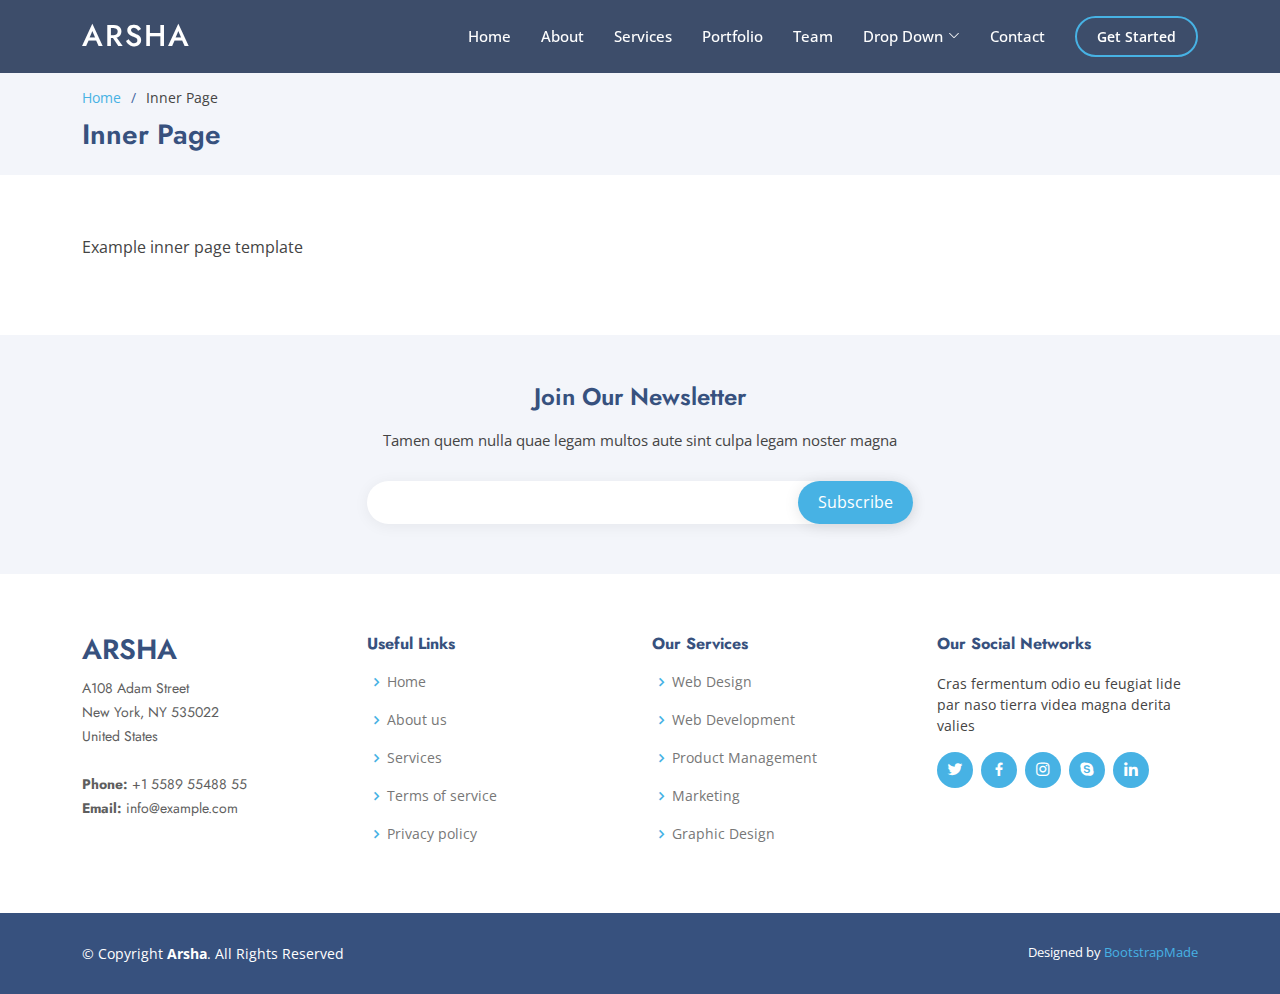
<file: inner-page.html>
<!DOCTYPE html>
<html lang="en">

<head>
  <meta charset="utf-8">
  <meta content="width=device-width, initial-scale=1.0" name="viewport">

  <title>Inner Page - Arsha Bootstrap Template</title>
  <meta content="" name="description">
  <meta content="" name="keywords">

  <!-- Favicons -->
  <link href="assets/img/favicon.png" rel="icon">
  <link href="assets/img/apple-touch-icon.png" rel="apple-touch-icon">

  <!-- Google Fonts -->
  <link href="https://fonts.googleapis.com/css?family=Open+Sans:300,300i,400,400i,600,600i,700,700i|Jost:300,300i,400,400i,500,500i,600,600i,700,700i|Poppins:300,300i,400,400i,500,500i,600,600i,700,700i" rel="stylesheet">

  <!-- Vendor CSS Files -->
  <link href="assets/vendor/aos/aos.css" rel="stylesheet">
  <link href="assets/vendor/bootstrap/css/bootstrap.min.css" rel="stylesheet">
  <link href="assets/vendor/bootstrap-icons/bootstrap-icons.css" rel="stylesheet">
  <link href="assets/vendor/boxicons/css/boxicons.min.css" rel="stylesheet">
  <link href="assets/vendor/glightbox/css/glightbox.min.css" rel="stylesheet">
  <link href="assets/vendor/remixicon/remixicon.css" rel="stylesheet">
  <link href="assets/vendor/swiper/swiper-bundle.min.css" rel="stylesheet">

  <!-- Template Main CSS File -->
  <link href="assets/css/style.css" rel="stylesheet">

  <!-- =======================================================
  * Template Name: Arsha - v4.6.0
  * Template URL: https://bootstrapmade.com/arsha-free-bootstrap-html-template-corporate/
  * Author: BootstrapMade.com
  * License: https://bootstrapmade.com/license/
  ======================================================== -->
</head>

<body>

  <!-- ======= Header ======= -->
  <header id="header" class="fixed-top header-inner-pages">
    <div class="container d-flex align-items-center">

      <h1 class="logo me-auto"><a href="index.html">Arsha</a></h1>
      <!-- Uncomment below if you prefer to use an image logo -->
      <!-- <a href="index.html" class="logo me-auto"><img src="assets/img/logo.png" alt="" class="img-fluid"></a>-->

      <nav id="navbar" class="navbar">
        <ul>
          <li><a class="nav-link scrollto " href="#hero">Home</a></li>
          <li><a class="nav-link scrollto" href="#about">About</a></li>
          <li><a class="nav-link scrollto" href="#services">Services</a></li>
          <li><a class="nav-link   scrollto" href="#portfolio">Portfolio</a></li>
          <li><a class="nav-link scrollto" href="#team">Team</a></li>
          <li class="dropdown"><a href="#"><span>Drop Down</span> <i class="bi bi-chevron-down"></i></a>
            <ul>
              <li><a href="#">Drop Down 1</a></li>
              <li class="dropdown"><a href="#"><span>Deep Drop Down</span> <i class="bi bi-chevron-right"></i></a>
                <ul>
                  <li><a href="#">Deep Drop Down 1</a></li>
                  <li><a href="#">Deep Drop Down 2</a></li>
                  <li><a href="#">Deep Drop Down 3</a></li>
                  <li><a href="#">Deep Drop Down 4</a></li>
                  <li><a href="#">Deep Drop Down 5</a></li>
                </ul>
              </li>
              <li><a href="#">Drop Down 2</a></li>
              <li><a href="#">Drop Down 3</a></li>
              <li><a href="#">Drop Down 4</a></li>
            </ul>
          </li>
          <li><a class="nav-link scrollto" href="#contact">Contact</a></li>
          <li><a class="getstarted scrollto" href="#about">Get Started</a></li>
        </ul>
        <i class="bi bi-list mobile-nav-toggle"></i>
      </nav><!-- .navbar -->

    </div>
  </header><!-- End Header -->

  <main id="main">

    <!-- ======= Breadcrumbs ======= -->
    <section id="breadcrumbs" class="breadcrumbs">
      <div class="container">

        <ol>
          <li><a href="index.html">Home</a></li>
          <li>Inner Page</li>
        </ol>
        <h2>Inner Page</h2>

      </div>
    </section><!-- End Breadcrumbs -->

    <section class="inner-page">
      <div class="container">
        <p>
          Example inner page template
        </p>
      </div>
    </section>

  </main><!-- End #main -->

  <!-- ======= Footer ======= -->
  <footer id="footer">

    <div class="footer-newsletter">
      <div class="container">
        <div class="row justify-content-center">
          <div class="col-lg-6">
            <h4>Join Our Newsletter</h4>
            <p>Tamen quem nulla quae legam multos aute sint culpa legam noster magna</p>
            <form action="" method="post">
              <input type="email" name="email"><input type="submit" value="Subscribe">
            </form>
          </div>
        </div>
      </div>
    </div>

    <div class="footer-top">
      <div class="container">
        <div class="row">

          <div class="col-lg-3 col-md-6 footer-contact">
            <h3>Arsha</h3>
            <p>
              A108 Adam Street <br>
              New York, NY 535022<br>
              United States <br><br>
              <strong>Phone:</strong> +1 5589 55488 55<br>
              <strong>Email:</strong> info@example.com<br>
            </p>
          </div>

          <div class="col-lg-3 col-md-6 footer-links">
            <h4>Useful Links</h4>
            <ul>
              <li><i class="bx bx-chevron-right"></i> <a href="#">Home</a></li>
              <li><i class="bx bx-chevron-right"></i> <a href="#">About us</a></li>
              <li><i class="bx bx-chevron-right"></i> <a href="#">Services</a></li>
              <li><i class="bx bx-chevron-right"></i> <a href="#">Terms of service</a></li>
              <li><i class="bx bx-chevron-right"></i> <a href="#">Privacy policy</a></li>
            </ul>
          </div>

          <div class="col-lg-3 col-md-6 footer-links">
            <h4>Our Services</h4>
            <ul>
              <li><i class="bx bx-chevron-right"></i> <a href="#">Web Design</a></li>
              <li><i class="bx bx-chevron-right"></i> <a href="#">Web Development</a></li>
              <li><i class="bx bx-chevron-right"></i> <a href="#">Product Management</a></li>
              <li><i class="bx bx-chevron-right"></i> <a href="#">Marketing</a></li>
              <li><i class="bx bx-chevron-right"></i> <a href="#">Graphic Design</a></li>
            </ul>
          </div>

          <div class="col-lg-3 col-md-6 footer-links">
            <h4>Our Social Networks</h4>
            <p>Cras fermentum odio eu feugiat lide par naso tierra videa magna derita valies</p>
            <div class="social-links mt-3">
              <a href="#" class="twitter"><i class="bx bxl-twitter"></i></a>
              <a href="#" class="facebook"><i class="bx bxl-facebook"></i></a>
              <a href="#" class="instagram"><i class="bx bxl-instagram"></i></a>
              <a href="#" class="google-plus"><i class="bx bxl-skype"></i></a>
              <a href="#" class="linkedin"><i class="bx bxl-linkedin"></i></a>
            </div>
          </div>

        </div>
      </div>
    </div>

    <div class="container footer-bottom clearfix">
      <div class="copyright">
        &copy; Copyright <strong><span>Arsha</span></strong>. All Rights Reserved
      </div>
      <div class="credits">
        <!-- All the links in the footer should remain intact. -->
        <!-- You can delete the links only if you purchased the pro version. -->
        <!-- Licensing information: https://bootstrapmade.com/license/ -->
        <!-- Purchase the pro version with working PHP/AJAX contact form: https://bootstrapmade.com/arsha-free-bootstrap-html-template-corporate/ -->
        Designed by <a href="https://bootstrapmade.com/">BootstrapMade</a>
      </div>
    </div>
  </footer><!-- End Footer -->

  <div id="preloader"></div>
  <a href="#" class="back-to-top d-flex align-items-center justify-content-center"><i class="bi bi-arrow-up-short"></i></a>

  <!-- Vendor JS Files -->
  <script src="assets/vendor/aos/aos.js"></script>
  <script src="assets/vendor/bootstrap/js/bootstrap.bundle.min.js"></script>
  <script src="assets/vendor/glightbox/js/glightbox.min.js"></script>
  <script src="assets/vendor/isotope-layout/isotope.pkgd.min.js"></script>
  <script src="assets/vendor/php-email-form/validate.js"></script>
  <script src="assets/vendor/swiper/swiper-bundle.min.js"></script>
  <script src="assets/vendor/waypoints/noframework.waypoints.js"></script>

  <!-- Template Main JS File -->
  <script src="assets/js/main.js"></script>

</body>

</html>
</file>
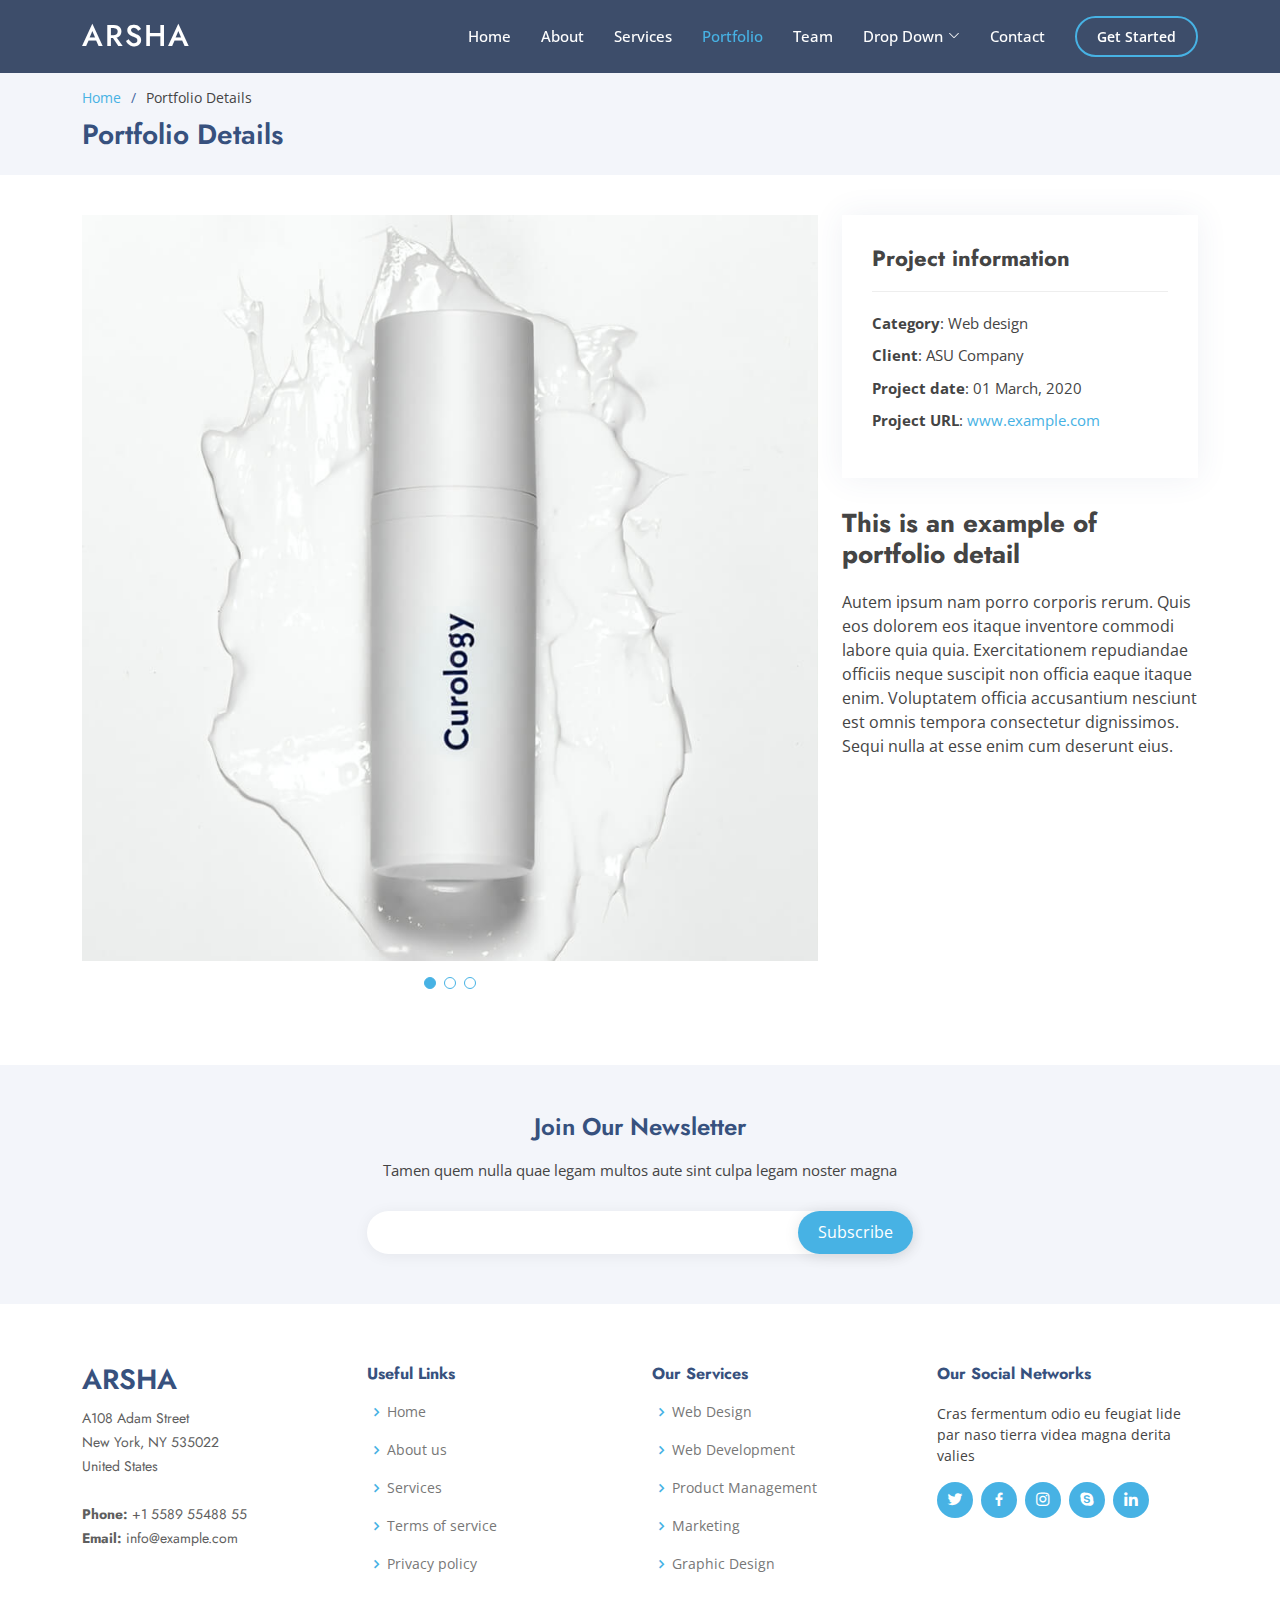
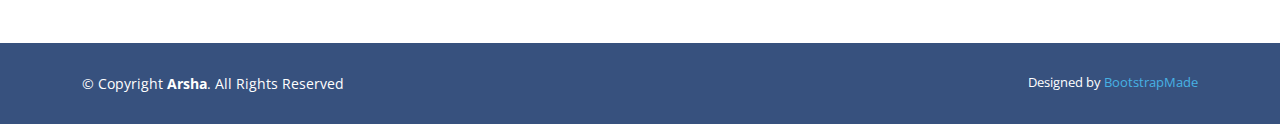
<file: portfolio-details.html>
<!DOCTYPE html>
<html lang="en">

<head>
  <meta charset="utf-8">
  <meta content="width=device-width, initial-scale=1.0" name="viewport">

  <title>Portfolio Details - Arsha Bootstrap Template</title>
  <meta content="" name="description">
  <meta content="" name="keywords">

  <!-- Favicons -->
  <link href="assets/img/favicon.png" rel="icon">
  <link href="assets/img/apple-touch-icon.png" rel="apple-touch-icon">

  <!-- Google Fonts -->
  <link href="https://fonts.googleapis.com/css?family=Open+Sans:300,300i,400,400i,600,600i,700,700i|Jost:300,300i,400,400i,500,500i,600,600i,700,700i|Poppins:300,300i,400,400i,500,500i,600,600i,700,700i" rel="stylesheet">

  <!-- Vendor CSS Files -->
  <link href="assets/vendor/aos/aos.css" rel="stylesheet">
  <link href="assets/vendor/bootstrap/css/bootstrap.min.css" rel="stylesheet">
  <link href="assets/vendor/bootstrap-icons/bootstrap-icons.css" rel="stylesheet">
  <link href="assets/vendor/boxicons/css/boxicons.min.css" rel="stylesheet">
  <link href="assets/vendor/glightbox/css/glightbox.min.css" rel="stylesheet">
  <link href="assets/vendor/remixicon/remixicon.css" rel="stylesheet">
  <link href="assets/vendor/swiper/swiper-bundle.min.css" rel="stylesheet">

  <!-- Template Main CSS File -->
  <link href="assets/css/style.css" rel="stylesheet">

  <!-- =======================================================
  * Template Name: Arsha - v4.6.0
  * Template URL: https://bootstrapmade.com/arsha-free-bootstrap-html-template-corporate/
  * Author: BootstrapMade.com
  * License: https://bootstrapmade.com/license/
  ======================================================== -->
</head>

<body>

  <!-- ======= Header ======= -->
  <header id="header" class="fixed-top header-inner-pages">
    <div class="container d-flex align-items-center">

      <h1 class="logo me-auto"><a href="index.html">Arsha</a></h1>
      <!-- Uncomment below if you prefer to use an image logo -->
      <!-- <a href="index.html" class="logo me-auto"><img src="assets/img/logo.png" alt="" class="img-fluid"></a>-->

      <nav id="navbar" class="navbar">
        <ul>
          <li><a class="nav-link scrollto " href="#hero">Home</a></li>
          <li><a class="nav-link scrollto" href="#about">About</a></li>
          <li><a class="nav-link scrollto" href="#services">Services</a></li>
          <li><a class="nav-link  active scrollto" href="#portfolio">Portfolio</a></li>
          <li><a class="nav-link scrollto" href="#team">Team</a></li>
          <li class="dropdown"><a href="#"><span>Drop Down</span> <i class="bi bi-chevron-down"></i></a>
            <ul>
              <li><a href="#">Drop Down 1</a></li>
              <li class="dropdown"><a href="#"><span>Deep Drop Down</span> <i class="bi bi-chevron-right"></i></a>
                <ul>
                  <li><a href="#">Deep Drop Down 1</a></li>
                  <li><a href="#">Deep Drop Down 2</a></li>
                  <li><a href="#">Deep Drop Down 3</a></li>
                  <li><a href="#">Deep Drop Down 4</a></li>
                  <li><a href="#">Deep Drop Down 5</a></li>
                </ul>
              </li>
              <li><a href="#">Drop Down 2</a></li>
              <li><a href="#">Drop Down 3</a></li>
              <li><a href="#">Drop Down 4</a></li>
            </ul>
          </li>
          <li><a class="nav-link scrollto" href="#contact">Contact</a></li>
          <li><a class="getstarted scrollto" href="#about">Get Started</a></li>
        </ul>
        <i class="bi bi-list mobile-nav-toggle"></i>
      </nav><!-- .navbar -->

    </div>
  </header><!-- End Header -->

  <main id="main">

    <!-- ======= Breadcrumbs ======= -->
    <section id="breadcrumbs" class="breadcrumbs">
      <div class="container">

        <ol>
          <li><a href="index.html">Home</a></li>
          <li>Portfolio Details</li>
        </ol>
        <h2>Portfolio Details</h2>

      </div>
    </section><!-- End Breadcrumbs -->

    <!-- ======= Portfolio Details Section ======= -->
    <section id="portfolio-details" class="portfolio-details">
      <div class="container">

        <div class="row gy-4">

          <div class="col-lg-8">
            <div class="portfolio-details-slider swiper">
              <div class="swiper-wrapper align-items-center">

                <div class="swiper-slide">
                  <img src="assets/img/portfolio/portfolio-1.jpg" alt="">
                </div>

                <div class="swiper-slide">
                  <img src="assets/img/portfolio/portfolio-2.jpg" alt="">
                </div>

                <div class="swiper-slide">
                  <img src="assets/img/portfolio/portfolio-3.jpg" alt="">
                </div>

              </div>
              <div class="swiper-pagination"></div>
            </div>
          </div>

          <div class="col-lg-4">
            <div class="portfolio-info">
              <h3>Project information</h3>
              <ul>
                <li><strong>Category</strong>: Web design</li>
                <li><strong>Client</strong>: ASU Company</li>
                <li><strong>Project date</strong>: 01 March, 2020</li>
                <li><strong>Project URL</strong>: <a href="#">www.example.com</a></li>
              </ul>
            </div>
            <div class="portfolio-description">
              <h2>This is an example of portfolio detail</h2>
              <p>
                Autem ipsum nam porro corporis rerum. Quis eos dolorem eos itaque inventore commodi labore quia quia. Exercitationem repudiandae officiis neque suscipit non officia eaque itaque enim. Voluptatem officia accusantium nesciunt est omnis tempora consectetur dignissimos. Sequi nulla at esse enim cum deserunt eius.
              </p>
            </div>
          </div>

        </div>

      </div>
    </section><!-- End Portfolio Details Section -->

  </main><!-- End #main -->

  <!-- ======= Footer ======= -->
  <footer id="footer">

    <div class="footer-newsletter">
      <div class="container">
        <div class="row justify-content-center">
          <div class="col-lg-6">
            <h4>Join Our Newsletter</h4>
            <p>Tamen quem nulla quae legam multos aute sint culpa legam noster magna</p>
            <form action="" method="post">
              <input type="email" name="email"><input type="submit" value="Subscribe">
            </form>
          </div>
        </div>
      </div>
    </div>

    <div class="footer-top">
      <div class="container">
        <div class="row">

          <div class="col-lg-3 col-md-6 footer-contact">
            <h3>Arsha</h3>
            <p>
              A108 Adam Street <br>
              New York, NY 535022<br>
              United States <br><br>
              <strong>Phone:</strong> +1 5589 55488 55<br>
              <strong>Email:</strong> info@example.com<br>
            </p>
          </div>

          <div class="col-lg-3 col-md-6 footer-links">
            <h4>Useful Links</h4>
            <ul>
              <li><i class="bx bx-chevron-right"></i> <a href="#">Home</a></li>
              <li><i class="bx bx-chevron-right"></i> <a href="#">About us</a></li>
              <li><i class="bx bx-chevron-right"></i> <a href="#">Services</a></li>
              <li><i class="bx bx-chevron-right"></i> <a href="#">Terms of service</a></li>
              <li><i class="bx bx-chevron-right"></i> <a href="#">Privacy policy</a></li>
            </ul>
          </div>

          <div class="col-lg-3 col-md-6 footer-links">
            <h4>Our Services</h4>
            <ul>
              <li><i class="bx bx-chevron-right"></i> <a href="#">Web Design</a></li>
              <li><i class="bx bx-chevron-right"></i> <a href="#">Web Development</a></li>
              <li><i class="bx bx-chevron-right"></i> <a href="#">Product Management</a></li>
              <li><i class="bx bx-chevron-right"></i> <a href="#">Marketing</a></li>
              <li><i class="bx bx-chevron-right"></i> <a href="#">Graphic Design</a></li>
            </ul>
          </div>

          <div class="col-lg-3 col-md-6 footer-links">
            <h4>Our Social Networks</h4>
            <p>Cras fermentum odio eu feugiat lide par naso tierra videa magna derita valies</p>
            <div class="social-links mt-3">
              <a href="#" class="twitter"><i class="bx bxl-twitter"></i></a>
              <a href="#" class="facebook"><i class="bx bxl-facebook"></i></a>
              <a href="#" class="instagram"><i class="bx bxl-instagram"></i></a>
              <a href="#" class="google-plus"><i class="bx bxl-skype"></i></a>
              <a href="#" class="linkedin"><i class="bx bxl-linkedin"></i></a>
            </div>
          </div>

        </div>
      </div>
    </div>

    <div class="container footer-bottom clearfix">
      <div class="copyright">
        &copy; Copyright <strong><span>Arsha</span></strong>. All Rights Reserved
      </div>
      <div class="credits">
        <!-- All the links in the footer should remain intact. -->
        <!-- You can delete the links only if you purchased the pro version. -->
        <!-- Licensing information: https://bootstrapmade.com/license/ -->
        <!-- Purchase the pro version with working PHP/AJAX contact form: https://bootstrapmade.com/arsha-free-bootstrap-html-template-corporate/ -->
        Designed by <a href="https://bootstrapmade.com/">BootstrapMade</a>
      </div>
    </div>
  </footer><!-- End Footer -->

  <div id="preloader"></div>
  <a href="#" class="back-to-top d-flex align-items-center justify-content-center"><i class="bi bi-arrow-up-short"></i></a>

  <!-- Vendor JS Files -->
  <script src="assets/vendor/aos/aos.js"></script>
  <script src="assets/vendor/bootstrap/js/bootstrap.bundle.min.js"></script>
  <script src="assets/vendor/glightbox/js/glightbox.min.js"></script>
  <script src="assets/vendor/isotope-layout/isotope.pkgd.min.js"></script>
  <script src="assets/vendor/php-email-form/validate.js"></script>
  <script src="assets/vendor/swiper/swiper-bundle.min.js"></script>
  <script src="assets/vendor/waypoints/noframework.waypoints.js"></script>

  <!-- Template Main JS File -->
  <script src="assets/js/main.js"></script>

</body>

</html>
</file>
<file: assets/css/style.css>
/**
* Template Name: Arsha - v4.6.0
* Template URL: https://bootstrapmade.com/arsha-free-bootstrap-html-template-corporate/
* Author: BootstrapMade.com
* License: https://bootstrapmade.com/license/
*/

/*--------------------------------------------------------------
# General
--------------------------------------------------------------*/
body {
  font-family: "Open Sans", sans-serif;
  color: #444444;
}

a {
  color: #47b2e4;
  text-decoration: none;
}

a:hover {
  color: #73c5eb;
  text-decoration: none;
}

h1, h2, h3, h4, h5, h6 {
  font-family: "Jost", sans-serif;
}

/*--------------------------------------------------------------
# Preloader
--------------------------------------------------------------*/
#preloader {
  position: fixed;
  top: 0;
  left: 0;
  right: 0;
  bottom: 0;
  z-index: 9999;
  overflow: hidden;
  background: #37517e;
}

#preloader:before {
  content: "";
  position: fixed;
  top: calc(50% - 30px);
  left: calc(50% - 30px);
  border: 6px solid #37517e;
  border-top-color: #fff;
  border-bottom-color: #fff;
  border-radius: 50%;
  width: 60px;
  height: 60px;
  -webkit-animation: animate-preloader 1s linear infinite;
  animation: animate-preloader 1s linear infinite;
}

@-webkit-keyframes animate-preloader {
  0% {
    transform: rotate(0deg);
  }
  100% {
    transform: rotate(360deg);
  }
}

@keyframes animate-preloader {
  0% {
    transform: rotate(0deg);
  }
  100% {
    transform: rotate(360deg);
  }
}
/*--------------------------------------------------------------
# Back to top button
--------------------------------------------------------------*/
.back-to-top {
  position: fixed;
  visibility: hidden;
  opacity: 0;
  right: 15px;
  bottom: 15px;
  z-index: 996;
  background: #47b2e4;
  width: 40px;
  height: 40px;
  border-radius: 50px;
  transition: all 0.4s;
}
.back-to-top i {
  font-size: 24px;
  color: #fff;
  line-height: 0;
}
.back-to-top:hover {
  background: #6bc1e9;
  color: #fff;
}
.back-to-top.active {
  visibility: visible;
  opacity: 1;
}

/*--------------------------------------------------------------
# Header
--------------------------------------------------------------*/
#header {
  transition: all 0.5s;
  z-index: 997;
  padding: 15px 0;
}
#header.header-scrolled, #header.header-inner-pages {
  background: rgba(40, 58, 90, 0.9);
}
#header .logo {
  font-size: 30px;
  margin: 0;
  padding: 0;
  line-height: 1;
  font-weight: 500;
  letter-spacing: 2px;
  text-transform: uppercase;
}
#header .logo a {
  color: #fff;
}
#header .logo img {
  max-height: 40px;
}

/*--------------------------------------------------------------
# Navigation Menu
--------------------------------------------------------------*/
/**
* Desktop Navigation 
*/
.navbar {
  padding: 0;
}
.navbar ul {
  margin: 0;
  padding: 0;
  display: flex;
  list-style: none;
  align-items: center;
}
.navbar li {
  position: relative;
}
.navbar a, .navbar a:focus {
  display: flex;
  align-items: center;
  justify-content: space-between;
  padding: 10px 0 10px 30px;
  font-size: 15px;
  font-weight: 500;
  color: #fff;
  white-space: nowrap;
  transition: 0.3s;
}
.navbar a i, .navbar a:focus i {
  font-size: 12px;
  line-height: 0;
  margin-left: 5px;
}
.navbar a:hover, .navbar .active, .navbar .active:focus, .navbar li:hover > a {
  color: #47b2e4;
}
.navbar .getstarted, .navbar .getstarted:focus {
  padding: 8px 20px;
  margin-left: 30px;
  border-radius: 50px;
  color: #fff;
  font-size: 14px;
  border: 2px solid #47b2e4;
  font-weight: 600;
}
.navbar .getstarted:hover, .navbar .getstarted:focus:hover {
  color: #fff;
  background: #31a9e1;
}
.navbar .dropdown ul {
  display: block;
  position: absolute;
  left: 14px;
  top: calc(100% + 30px);
  margin: 0;
  padding: 10px 0;
  z-index: 99;
  opacity: 0;
  visibility: hidden;
  background: #fff;
  box-shadow: 0px 0px 30px rgba(127, 137, 161, 0.25);
  transition: 0.3s;
  border-radius: 4px;
}
.navbar .dropdown ul li {
  min-width: 200px;
}
.navbar .dropdown ul a {
  padding: 10px 20px;
  font-size: 14px;
  text-transform: none;
  font-weight: 500;
  color: #0c3c53;
}
.navbar .dropdown ul a i {
  font-size: 12px;
}
.navbar .dropdown ul a:hover, .navbar .dropdown ul .active:hover, .navbar .dropdown ul li:hover > a {
  color: #47b2e4;
}
.navbar .dropdown:hover > ul {
  opacity: 1;
  top: 100%;
  visibility: visible;
}
.navbar .dropdown .dropdown ul {
  top: 0;
  left: calc(100% - 30px);
  visibility: hidden;
}
.navbar .dropdown .dropdown:hover > ul {
  opacity: 1;
  top: 0;
  left: 100%;
  visibility: visible;
}
@media (max-width: 1366px) {
  .navbar .dropdown .dropdown ul {
    left: -90%;
  }
  .navbar .dropdown .dropdown:hover > ul {
    left: -100%;
  }
}

/**
* Mobile Navigation 
*/
.mobile-nav-toggle {
  color: #fff;
  font-size: 28px;
  cursor: pointer;
  display: none;
  line-height: 0;
  transition: 0.5s;
}
.mobile-nav-toggle.bi-x {
  color: #fff;
}

@media (max-width: 991px) {
  .mobile-nav-toggle {
    display: block;
  }

  .navbar ul {
    display: none;
  }
}
.navbar-mobile {
  position: fixed;
  overflow: hidden;
  top: 0;
  right: 0;
  left: 0;
  bottom: 0;
  background: rgba(40, 58, 90, 0.9);
  transition: 0.3s;
  z-index: 999;
}
.navbar-mobile .mobile-nav-toggle {
  position: absolute;
  top: 15px;
  right: 15px;
}
.navbar-mobile ul {
  display: block;
  position: absolute;
  top: 55px;
  right: 15px;
  bottom: 15px;
  left: 15px;
  padding: 10px 0;
  border-radius: 10px;
  background-color: #fff;
  overflow-y: auto;
  transition: 0.3s;
}
.navbar-mobile a, .navbar-mobile a:focus {
  padding: 10px 20px;
  font-size: 15px;
  color: #37517e;
}
.navbar-mobile a:hover, .navbar-mobile .active, .navbar-mobile li:hover > a {
  color: #47b2e4;
}
.navbar-mobile .getstarted, .navbar-mobile .getstarted:focus {
  margin: 15px;
  color: #37517e;
}
.navbar-mobile .dropdown ul {
  position: static;
  display: none;
  margin: 10px 20px;
  padding: 10px 0;
  z-index: 99;
  opacity: 1;
  visibility: visible;
  background: #fff;
  box-shadow: 0px 0px 30px rgba(127, 137, 161, 0.25);
}
.navbar-mobile .dropdown ul li {
  min-width: 200px;
}
.navbar-mobile .dropdown ul a {
  padding: 10px 20px;
}
.navbar-mobile .dropdown ul a i {
  font-size: 12px;
}
.navbar-mobile .dropdown ul a:hover, .navbar-mobile .dropdown ul .active:hover, .navbar-mobile .dropdown ul li:hover > a {
  color: #47b2e4;
}
.navbar-mobile .dropdown > .dropdown-active {
  display: block;
}

/*--------------------------------------------------------------
# Hero Section
--------------------------------------------------------------*/
#hero {
  width: 100%;
  height: 80vh;
  background: #37517e;
}
#hero .container {
  padding-top: 72px;
}
#hero h1 {
  margin: 0 0 10px 0;
  font-size: 48px;
  font-weight: 700;
  line-height: 56px;
  color: #fff;
}
#hero h2 {
  color: rgba(255, 255, 255, 0.6);
  margin-bottom: 50px;
  font-size: 24px;
}
#hero .btn-get-started {
  font-family: "Jost", sans-serif;
  font-weight: 500;
  font-size: 16px;
  letter-spacing: 1px;
  display: inline-block;
  padding: 10px 28px 11px 28px;
  border-radius: 50px;
  transition: 0.5s;
  margin: 10px 0 0 0;
  color: #fff;
  background: #47b2e4;
}
#hero .btn-get-started:hover {
  background: #209dd8;
}
#hero .btn-watch-video {
  font-size: 16px;
  display: flex;
  align-items: center;
  transition: 0.5s;
  margin: 10px 0 0 25px;
  color: #fff;
  line-height: 1;
}
#hero .btn-watch-video i {
  line-height: 0;
  color: #fff;
  font-size: 32px;
  transition: 0.3s;
  margin-right: 8px;
}
#hero .btn-watch-video:hover i {
  color: #47b2e4;
}
#hero .animated {
  animation: up-down 2s ease-in-out infinite alternate-reverse both;
}
@media (max-width: 991px) {
  #hero {
    height: 100vh;
    text-align: center;
  }
  #hero .animated {
    -webkit-animation: none;
    animation: none;
  }
  #hero .hero-img {
    text-align: center;
  }
  #hero .hero-img img {
    width: 50%;
  }
}
@media (max-width: 768px) {
  #hero h1 {
    font-size: 28px;
    line-height: 36px;
  }
  #hero h2 {
    font-size: 18px;
    line-height: 24px;
    margin-bottom: 30px;
  }
  #hero .hero-img img {
    width: 70%;
  }
}
@media (max-width: 575px) {
  #hero .hero-img img {
    width: 80%;
  }
  #hero .btn-get-started {
    font-size: 16px;
    padding: 10px 24px 11px 24px;
  }
}

@-webkit-keyframes up-down {
  0% {
    transform: translateY(10px);
  }
  100% {
    transform: translateY(-10px);
  }
}

@keyframes up-down {
  0% {
    transform: translateY(10px);
  }
  100% {
    transform: translateY(-10px);
  }
}
/*--------------------------------------------------------------
# Sections General
--------------------------------------------------------------*/
section {
  padding: 60px 0;
  overflow: hidden;
}

.section-bg {
  background-color: #f3f5fa;
}

.section-title {
  text-align: center;
  padding-bottom: 30px;
}
.section-title h2 {
  font-size: 32px;
  font-weight: bold;
  text-transform: uppercase;
  margin-bottom: 20px;
  padding-bottom: 20px;
  position: relative;
  color: #37517e;
}
.section-title h2::before {
  content: "";
  position: absolute;
  display: block;
  width: 120px;
  height: 1px;
  background: #ddd;
  bottom: 1px;
  left: calc(50% - 60px);
}
.section-title h2::after {
  content: "";
  position: absolute;
  display: block;
  width: 40px;
  height: 3px;
  background: #47b2e4;
  bottom: 0;
  left: calc(50% - 20px);
}
.section-title p {
  margin-bottom: 0;
}

/*--------------------------------------------------------------
# Cliens
--------------------------------------------------------------*/
.cliens {
  padding: 12px 0;
  text-align: center;
}
.cliens img {
  max-width: 45%;
  transition: all 0.4s ease-in-out;
  display: inline-block;
  padding: 15px 0;
  filter: grayscale(100);
}
.cliens img:hover {
  filter: none;
  transform: scale(1.1);
}
@media (max-width: 768px) {
  .cliens img {
    max-width: 40%;
  }
}

/*--------------------------------------------------------------
# About Us
--------------------------------------------------------------*/
.about .content h3 {
  font-weight: 600;
  font-size: 26px;
}
.about .content ul {
  list-style: none;
  padding: 0;
}
.about .content ul li {
  padding-left: 28px;
  position: relative;
}
.about .content ul li + li {
  margin-top: 10px;
}
.about .content ul i {
  position: absolute;
  left: 0;
  top: 2px;
  font-size: 20px;
  color: #47b2e4;
  line-height: 1;
}
.about .content p:last-child {
  margin-bottom: 0;
}
.about .content .btn-learn-more {
  font-family: "Poppins", sans-serif;
  font-weight: 500;
  font-size: 14px;
  letter-spacing: 1px;
  display: inline-block;
  padding: 12px 32px;
  border-radius: 4px;
  transition: 0.3s;
  line-height: 1;
  color: #47b2e4;
  -webkit-animation-delay: 0.8s;
  animation-delay: 0.8s;
  margin-top: 6px;
  border: 2px solid #47b2e4;
}
.about .content .btn-learn-more:hover {
  background: #47b2e4;
  color: #fff;
  text-decoration: none;
}

/*--------------------------------------------------------------
# Why Us
--------------------------------------------------------------*/
.why-us .content {
  padding: 60px 100px 0 100px;
}
.why-us .content h3 {
  font-weight: 400;
  font-size: 34px;
  color: #37517e;
}
.why-us .content h4 {
  font-size: 20px;
  font-weight: 700;
  margin-top: 5px;
}
.why-us .content p {
  font-size: 15px;
  color: #848484;
}
.why-us .img {
  background-size: contain;
  background-repeat: no-repeat;
  background-position: center center;
}
.why-us .accordion-list {
  padding: 0 100px 60px 100px;
}
.why-us .accordion-list ul {
  padding: 0;
  list-style: none;
}
.why-us .accordion-list li + li {
  margin-top: 15px;
}
.why-us .accordion-list li {
  padding: 20px;
  background: #fff;
  border-radius: 4px;
}
.why-us .accordion-list a {
  display: block;
  position: relative;
  font-family: "Poppins", sans-serif;
  font-size: 16px;
  line-height: 24px;
  font-weight: 500;
  padding-right: 30px;
  outline: none;
  cursor: pointer;
}
.why-us .accordion-list span {
  color: #47b2e4;
  font-weight: 600;
  font-size: 18px;
  padding-right: 10px;
}
.why-us .accordion-list i {
  font-size: 24px;
  position: absolute;
  right: 0;
  top: 0;
}
.why-us .accordion-list p {
  margin-bottom: 0;
  padding: 10px 0 0 0;
}
.why-us .accordion-list .icon-show {
  display: none;
}
.why-us .accordion-list a.collapsed {
  color: #343a40;
}
.why-us .accordion-list a.collapsed:hover {
  color: #47b2e4;
}
.why-us .accordion-list a.collapsed .icon-show {
  display: inline-block;
}
.why-us .accordion-list a.collapsed .icon-close {
  display: none;
}
@media (max-width: 1024px) {
  .why-us .content, .why-us .accordion-list {
    padding-left: 0;
    padding-right: 0;
  }
}
@media (max-width: 992px) {
  .why-us .img {
    min-height: 400px;
  }
  .why-us .content {
    padding-top: 30px;
  }
  .why-us .accordion-list {
    padding-bottom: 30px;
  }
}
@media (max-width: 575px) {
  .why-us .img {
    min-height: 200px;
  }
}

/*--------------------------------------------------------------
# Skills
--------------------------------------------------------------*/
.skills .content h3 {
  font-weight: 700;
  font-size: 32px;
  color: #37517e;
  font-family: "Poppins", sans-serif;
}
.skills .content ul {
  list-style: none;
  padding: 0;
}
.skills .content ul li {
  padding-bottom: 10px;
}
.skills .content ul i {
  font-size: 20px;
  padding-right: 4px;
  color: #47b2e4;
}
.skills .content p:last-child {
  margin-bottom: 0;
}
.skills .progress {
  height: 60px;
  display: block;
  background: none;
  border-radius: 0;
}
.skills .progress .skill {
  padding: 0;
  margin: 0 0 6px 0;
  text-transform: uppercase;
  display: block;
  font-weight: 600;
  font-family: "Poppins", sans-serif;
  color: #37517e;
}
.skills .progress .skill .val {
  float: right;
  font-style: normal;
}
.skills .progress-bar-wrap {
  background: #e8edf5;
  height: 10px;
}
.skills .progress-bar {
  width: 1px;
  height: 10px;
  transition: 0.9s;
  background-color: #4668a2;
}

/*--------------------------------------------------------------
# Services
--------------------------------------------------------------*/
.services .icon-box {
  box-shadow: 0px 0 25px 0 rgba(0, 0, 0, 0.1);
  padding: 50px 30px;
  transition: all ease-in-out 0.4s;
  background: #fff;
}
.services .icon-box .icon {
  margin-bottom: 10px;
}
.services .icon-box .icon i {
  color: #47b2e4;
  font-size: 36px;
  transition: 0.3s;
}
.services .icon-box h4 {
  font-weight: 500;
  margin-bottom: 15px;
  font-size: 24px;
}
.services .icon-box h4 a {
  color: #37517e;
  transition: ease-in-out 0.3s;
}
.services .icon-box p {
  line-height: 24px;
  font-size: 14px;
  margin-bottom: 0;
}
.services .icon-box:hover {
  transform: translateY(-10px);
}
.services .icon-box:hover h4 a {
  color: #47b2e4;
}

/*--------------------------------------------------------------
# Cta
--------------------------------------------------------------*/
.cta {
  background: linear-gradient(rgba(40, 58, 90, 0.9), rgba(40, 58, 90, 0.9)), url("../img/cta-bg.jpg") fixed center center;
  background-size: cover;
  padding: 120px 0;
}
.cta h3 {
  color: #fff;
  font-size: 28px;
  font-weight: 700;
}
.cta p {
  color: #fff;
}
.cta .cta-btn {
  font-family: "Jost", sans-serif;
  font-weight: 500;
  font-size: 16px;
  letter-spacing: 1px;
  display: inline-block;
  padding: 12px 40px;
  border-radius: 50px;
  transition: 0.5s;
  margin: 10px;
  border: 2px solid #fff;
  color: #fff;
}
.cta .cta-btn:hover {
  background: #47b2e4;
  border: 2px solid #47b2e4;
}
@media (max-width: 1024px) {
  .cta {
    background-attachment: scroll;
  }
}
@media (min-width: 769px) {
  .cta .cta-btn-container {
    display: flex;
    align-items: center;
    justify-content: flex-end;
  }
}

/*--------------------------------------------------------------
# Portfolio
--------------------------------------------------------------*/
.portfolio #portfolio-flters {
  list-style: none;
  margin-bottom: 20px;
}
.portfolio #portfolio-flters li {
  cursor: pointer;
  display: inline-block;
  margin: 10px 5px;
  font-size: 15px;
  font-weight: 500;
  line-height: 1;
  color: #444444;
  transition: all 0.3s;
  padding: 8px 20px;
  border-radius: 50px;
  font-family: "Poppins", sans-serif;
}
.portfolio #portfolio-flters li:hover, .portfolio #portfolio-flters li.filter-active {
  background: #47b2e4;
  color: #fff;
}
.portfolio .portfolio-item {
  margin-bottom: 30px;
}
.portfolio .portfolio-item .portfolio-img {
  overflow: hidden;
}
.portfolio .portfolio-item .portfolio-img img {
  transition: all 0.6s;
}
.portfolio .portfolio-item .portfolio-info {
  opacity: 0;
  position: absolute;
  left: 15px;
  bottom: 0;
  z-index: 3;
  right: 15px;
  transition: all 0.3s;
  background: rgba(55, 81, 126, 0.8);
  padding: 10px 15px;
}
.portfolio .portfolio-item .portfolio-info h4 {
  font-size: 18px;
  color: #fff;
  font-weight: 600;
  color: #fff;
  margin-bottom: 0px;
}
.portfolio .portfolio-item .portfolio-info p {
  color: #f9fcfe;
  font-size: 14px;
  margin-bottom: 0;
}
.portfolio .portfolio-item .portfolio-info .preview-link, .portfolio .portfolio-item .portfolio-info .details-link {
  position: absolute;
  right: 40px;
  font-size: 24px;
  top: calc(50% - 18px);
  color: #fff;
  transition: 0.3s;
}
.portfolio .portfolio-item .portfolio-info .preview-link:hover, .portfolio .portfolio-item .portfolio-info .details-link:hover {
  color: #47b2e4;
}
.portfolio .portfolio-item .portfolio-info .details-link {
  right: 10px;
}
.portfolio .portfolio-item:hover .portfolio-img img {
  transform: scale(1.15);
}
.portfolio .portfolio-item:hover .portfolio-info {
  opacity: 1;
}

/*--------------------------------------------------------------
# Portfolio Details
--------------------------------------------------------------*/
.portfolio-details {
  padding-top: 40px;
}
.portfolio-details .portfolio-details-slider img {
  width: 100%;
}
.portfolio-details .portfolio-details-slider .swiper-pagination {
  margin-top: 20px;
  position: relative;
}
.portfolio-details .portfolio-details-slider .swiper-pagination .swiper-pagination-bullet {
  width: 12px;
  height: 12px;
  background-color: #fff;
  opacity: 1;
  border: 1px solid #47b2e4;
}
.portfolio-details .portfolio-details-slider .swiper-pagination .swiper-pagination-bullet-active {
  background-color: #47b2e4;
}
.portfolio-details .portfolio-info {
  padding: 30px;
  box-shadow: 0px 0 30px rgba(55, 81, 126, 0.08);
}
.portfolio-details .portfolio-info h3 {
  font-size: 22px;
  font-weight: 700;
  margin-bottom: 20px;
  padding-bottom: 20px;
  border-bottom: 1px solid #eee;
}
.portfolio-details .portfolio-info ul {
  list-style: none;
  padding: 0;
  font-size: 15px;
}
.portfolio-details .portfolio-info ul li + li {
  margin-top: 10px;
}
.portfolio-details .portfolio-description {
  padding-top: 30px;
}
.portfolio-details .portfolio-description h2 {
  font-size: 26px;
  font-weight: 700;
  margin-bottom: 20px;
}
.portfolio-details .portfolio-description p {
  padding: 0;
}

/*--------------------------------------------------------------
# Team
--------------------------------------------------------------*/
.team .member {
  position: relative;
  box-shadow: 0px 2px 15px rgba(0, 0, 0, 0.1);
  padding: 30px;
  border-radius: 5px;
  background: #fff;
  transition: 0.5s;
}
.team .member .pic {
  overflow: hidden;
  width: 180px;
  border-radius: 50%;
}
.team .member .pic img {
  transition: ease-in-out 0.3s;
}
.team .member:hover {
  transform: translateY(-10px);
}
.team .member .member-info {
  padding-left: 30px;
}
.team .member h4 {
  font-weight: 700;
  margin-bottom: 5px;
  font-size: 20px;
  color: #37517e;
}
.team .member span {
  display: block;
  font-size: 15px;
  padding-bottom: 10px;
  position: relative;
  font-weight: 500;
}
.team .member span::after {
  content: "";
  position: absolute;
  display: block;
  width: 50px;
  height: 1px;
  background: #cbd6e9;
  bottom: 0;
  left: 0;
}
.team .member p {
  margin: 10px 0 0 0;
  font-size: 14px;
}
.team .member .social {
  margin-top: 12px;
  display: flex;
  align-items: center;
  justify-content: flex-start;
}
.team .member .social a {
  transition: ease-in-out 0.3s;
  display: flex;
  align-items: center;
  justify-content: center;
  border-radius: 50px;
  width: 32px;
  height: 32px;
  background: #eff2f8;
}
.team .member .social a i {
  color: #37517e;
  font-size: 16px;
  margin: 0 2px;
}
.team .member .social a:hover {
  background: #47b2e4;
}
.team .member .social a:hover i {
  color: #fff;
}
.team .member .social a + a {
  margin-left: 8px;
}

/*--------------------------------------------------------------
# Pricing
--------------------------------------------------------------*/
.pricing .row {
  padding-top: 40px;
}
.pricing .box {
  padding: 60px 40px;
  box-shadow: 0 3px 20px -2px rgba(20, 45, 100, 0.1);
  background: #fff;
  height: 100%;
  border-top: 4px solid #fff;
  border-radius: 5px;
}
.pricing h3 {
  font-weight: 500;
  margin-bottom: 15px;
  font-size: 20px;
  color: #37517e;
}
.pricing h4 {
  font-size: 48px;
  color: #37517e;
  font-weight: 400;
  font-family: "Jost", sans-serif;
  margin-bottom: 25px;
}
.pricing h4 sup {
  font-size: 28px;
}
.pricing h4 span {
  color: #47b2e4;
  font-size: 18px;
  display: block;
}
.pricing ul {
  padding: 20px 0;
  list-style: none;
  color: #999;
  text-align: left;
  line-height: 20px;
}
.pricing ul li {
  padding: 10px 0 10px 30px;
  position: relative;
}
.pricing ul i {
  color: #28a745;
  font-size: 24px;
  position: absolute;
  left: 0;
  top: 6px;
}
.pricing ul .na {
  color: #ccc;
}
.pricing ul .na i {
  color: #ccc;
}
.pricing ul .na span {
  text-decoration: line-through;
}
.pricing .buy-btn {
  display: inline-block;
  padding: 12px 35px;
  border-radius: 50px;
  color: #47b2e4;
  transition: none;
  font-size: 16px;
  font-weight: 500;
  font-family: "Jost", sans-serif;
  transition: 0.3s;
  border: 1px solid #47b2e4;
}
.pricing .buy-btn:hover {
  background: #47b2e4;
  color: #fff;
}
.pricing .featured {
  border-top-color: #47b2e4;
}
.pricing .featured .buy-btn {
  background: #47b2e4;
  color: #fff;
}
.pricing .featured .buy-btn:hover {
  background: #23a3df;
}
@media (max-width: 992px) {
  .pricing .box {
    max-width: 60%;
    margin: 0 auto 30px auto;
  }
}
@media (max-width: 767px) {
  .pricing .box {
    max-width: 80%;
    margin: 0 auto 30px auto;
  }
}
@media (max-width: 420px) {
  .pricing .box {
    max-width: 100%;
    margin: 0 auto 30px auto;
  }
}

/*--------------------------------------------------------------
# Frequently Asked Questions
--------------------------------------------------------------*/
.faq .faq-list {
  padding: 0 100px;
}
.faq .faq-list ul {
  padding: 0;
  list-style: none;
}
.faq .faq-list li + li {
  margin-top: 15px;
}
.faq .faq-list li {
  padding: 20px;
  background: #fff;
  border-radius: 4px;
  position: relative;
}
.faq .faq-list a {
  display: block;
  position: relative;
  font-family: "Poppins", sans-serif;
  font-size: 16px;
  line-height: 24px;
  font-weight: 500;
  padding: 0 30px;
  outline: none;
  cursor: pointer;
}
.faq .faq-list .icon-help {
  font-size: 24px;
  position: absolute;
  right: 0;
  left: 20px;
  color: #47b2e4;
}
.faq .faq-list .icon-show, .faq .faq-list .icon-close {
  font-size: 24px;
  position: absolute;
  right: 0;
  top: 0;
}
.faq .faq-list p {
  margin-bottom: 0;
  padding: 10px 0 0 0;
}
.faq .faq-list .icon-show {
  display: none;
}
.faq .faq-list a.collapsed {
  color: #37517e;
  transition: 0.3s;
}
.faq .faq-list a.collapsed:hover {
  color: #47b2e4;
}
.faq .faq-list a.collapsed .icon-show {
  display: inline-block;
}
.faq .faq-list a.collapsed .icon-close {
  display: none;
}
@media (max-width: 1200px) {
  .faq .faq-list {
    padding: 0;
  }
}

/*--------------------------------------------------------------
# Contact
--------------------------------------------------------------*/
.contact .info {
  border-top: 3px solid #47b2e4;
  border-bottom: 3px solid #47b2e4;
  padding: 30px;
  background: #fff;
  width: 100%;
  box-shadow: 0 0 24px 0 rgba(0, 0, 0, 0.1);
}
.contact .info i {
  font-size: 20px;
  color: #47b2e4;
  float: left;
  width: 44px;
  height: 44px;
  background: #e7f5fb;
  display: flex;
  justify-content: center;
  align-items: center;
  border-radius: 50px;
  transition: all 0.3s ease-in-out;
}
.contact .info h4 {
  padding: 0 0 0 60px;
  font-size: 22px;
  font-weight: 600;
  margin-bottom: 5px;
  color: #37517e;
}
.contact .info p {
  padding: 0 0 10px 60px;
  margin-bottom: 20px;
  font-size: 14px;
  color: #6182ba;
}
.contact .info .email p {
  padding-top: 5px;
}
.contact .info .social-links {
  padding-left: 60px;
}
.contact .info .social-links a {
  font-size: 18px;
  display: inline-block;
  background: #333;
  color: #fff;
  line-height: 1;
  padding: 8px 0;
  border-radius: 50%;
  text-align: center;
  width: 36px;
  height: 36px;
  transition: 0.3s;
  margin-right: 10px;
}
.contact .info .social-links a:hover {
  background: #47b2e4;
  color: #fff;
}
.contact .info .email:hover i, .contact .info .address:hover i, .contact .info .phone:hover i {
  background: #47b2e4;
  color: #fff;
}
.contact .php-email-form {
  width: 100%;
  border-top: 3px solid #47b2e4;
  border-bottom: 3px solid #47b2e4;
  padding: 30px;
  background: #fff;
  box-shadow: 0 0 24px 0 rgba(0, 0, 0, 0.12);
}
.contact .php-email-form .form-group {
  padding-bottom: 8px;
}
.contact .php-email-form .validate {
  display: none;
  color: red;
  margin: 0 0 15px 0;
  font-weight: 400;
  font-size: 13px;
}
.contact .php-email-form .error-message {
  display: none;
  color: #fff;
  background: #ed3c0d;
  text-align: left;
  padding: 15px;
  font-weight: 600;
}
.contact .php-email-form .error-message br + br {
  margin-top: 25px;
}
.contact .php-email-form .sent-message {
  display: none;
  color: #fff;
  background: #18d26e;
  text-align: center;
  padding: 15px;
  font-weight: 600;
}
.contact .php-email-form .loading {
  display: none;
  background: #fff;
  text-align: center;
  padding: 15px;
}
.contact .php-email-form .loading:before {
  content: "";
  display: inline-block;
  border-radius: 50%;
  width: 24px;
  height: 24px;
  margin: 0 10px -6px 0;
  border: 3px solid #18d26e;
  border-top-color: #eee;
  -webkit-animation: animate-loading 1s linear infinite;
  animation: animate-loading 1s linear infinite;
}
.contact .php-email-form .form-group {
  margin-bottom: 20px;
}
.contact .php-email-form label {
  padding-bottom: 8px;
}
.contact .php-email-form input, .contact .php-email-form textarea {
  border-radius: 0;
  box-shadow: none;
  font-size: 14px;
  border-radius: 4px;
}
.contact .php-email-form input:focus, .contact .php-email-form textarea:focus {
  border-color: #47b2e4;
}
.contact .php-email-form input {
  height: 44px;
}
.contact .php-email-form textarea {
  padding: 10px 12px;
}
.contact .php-email-form button[type=submit] {
  background: #47b2e4;
  border: 0;
  padding: 12px 34px;
  color: #fff;
  transition: 0.4s;
  border-radius: 50px;
}
.contact .php-email-form button[type=submit]:hover {
  background: #209dd8;
}
@-webkit-keyframes animate-loading {
  0% {
    transform: rotate(0deg);
  }
  100% {
    transform: rotate(360deg);
  }
}
@keyframes animate-loading {
  0% {
    transform: rotate(0deg);
  }
  100% {
    transform: rotate(360deg);
  }
}

/*--------------------------------------------------------------
# Breadcrumbs
--------------------------------------------------------------*/
.breadcrumbs {
  padding: 15px 0;
  background: #f3f5fa;
  min-height: 40px;
  margin-top: 72px;
}
@media (max-width: 992px) {
  .breadcrumbs {
    margin-top: 68px;
  }
}
.breadcrumbs h2 {
  font-size: 28px;
  font-weight: 600;
  color: #37517e;
}
.breadcrumbs ol {
  display: flex;
  flex-wrap: wrap;
  list-style: none;
  padding: 0 0 10px 0;
  margin: 0;
  font-size: 14px;
}
.breadcrumbs ol li + li {
  padding-left: 10px;
}
.breadcrumbs ol li + li::before {
  display: inline-block;
  padding-right: 10px;
  color: #4668a2;
  content: "/";
}

/*--------------------------------------------------------------
# Footer
--------------------------------------------------------------*/
#footer {
  font-size: 14px;
  background: #37517e;
}
#footer .footer-newsletter {
  padding: 50px 0;
  background: #f3f5fa;
  text-align: center;
  font-size: 15px;
  color: #444444;
}
#footer .footer-newsletter h4 {
  font-size: 24px;
  margin: 0 0 20px 0;
  padding: 0;
  line-height: 1;
  font-weight: 600;
  color: #37517e;
}
#footer .footer-newsletter form {
  margin-top: 30px;
  background: #fff;
  padding: 6px 10px;
  position: relative;
  border-radius: 50px;
  box-shadow: 0px 2px 15px rgba(0, 0, 0, 0.06);
  text-align: left;
}
#footer .footer-newsletter form input[type=email] {
  border: 0;
  padding: 4px 8px;
  width: calc(100% - 100px);
}
#footer .footer-newsletter form input[type=submit] {
  position: absolute;
  top: 0;
  right: 0;
  bottom: 0;
  border: 0;
  background: none;
  font-size: 16px;
  padding: 0 20px;
  background: #47b2e4;
  color: #fff;
  transition: 0.3s;
  border-radius: 50px;
  box-shadow: 0px 2px 15px rgba(0, 0, 0, 0.1);
}
#footer .footer-newsletter form input[type=submit]:hover {
  background: #209dd8;
}
#footer .footer-top {
  padding: 60px 0 30px 0;
  background: #fff;
}
#footer .footer-top .footer-contact {
  margin-bottom: 30px;
}
#footer .footer-top .footer-contact h3 {
  font-size: 28px;
  margin: 0 0 10px 0;
  padding: 2px 0 2px 0;
  line-height: 1;
  text-transform: uppercase;
  font-weight: 600;
  color: #37517e;
}
#footer .footer-top .footer-contact p {
  font-size: 14px;
  line-height: 24px;
  margin-bottom: 0;
  font-family: "Jost", sans-serif;
  color: #5e5e5e;
}
#footer .footer-top h4 {
  font-size: 16px;
  font-weight: bold;
  color: #37517e;
  position: relative;
  padding-bottom: 12px;
}
#footer .footer-top .footer-links {
  margin-bottom: 30px;
}
#footer .footer-top .footer-links ul {
  list-style: none;
  padding: 0;
  margin: 0;
}
#footer .footer-top .footer-links ul i {
  padding-right: 2px;
  color: #47b2e4;
  font-size: 18px;
  line-height: 1;
}
#footer .footer-top .footer-links ul li {
  padding: 10px 0;
  display: flex;
  align-items: center;
}
#footer .footer-top .footer-links ul li:first-child {
  padding-top: 0;
}
#footer .footer-top .footer-links ul a {
  color: #777777;
  transition: 0.3s;
  display: inline-block;
  line-height: 1;
}
#footer .footer-top .footer-links ul a:hover {
  text-decoration: none;
  color: #47b2e4;
}
#footer .footer-top .social-links a {
  font-size: 18px;
  display: inline-block;
  background: #47b2e4;
  color: #fff;
  line-height: 1;
  padding: 8px 0;
  margin-right: 4px;
  border-radius: 50%;
  text-align: center;
  width: 36px;
  height: 36px;
  transition: 0.3s;
}
#footer .footer-top .social-links a:hover {
  background: #209dd8;
  color: #fff;
  text-decoration: none;
}
#footer .footer-bottom {
  padding-top: 30px;
  padding-bottom: 30px;
  color: #fff;
}
#footer .copyright {
  float: left;
}
#footer .credits {
  float: right;
  font-size: 13px;
}
#footer .credits a {
  transition: 0.3s;
}
@media (max-width: 768px) {
  #footer .footer-bottom {
    padding-top: 20px;
    padding-bottom: 20px;
  }
  #footer .copyright, #footer .credits {
    text-align: center;
    float: none;
  }
  #footer .credits {
    padding-top: 4px;
  }
}





.strikethrough {
  position: relative;
}
.strikethrough:before {
  position: absolute;
  content: "";
  left: 0;
  top: 50%;
  right: 0;
  border-top: 1px solid;
  border-color: inherit;
  -webkit-transform: rotate(-5deg);
  -moz-transform: rotate(-5deg);
  -ms-transform: rotate(-5deg);
  -o-transform: rotate(-5deg);
  transform: rotate(-5deg);
}
</file>
